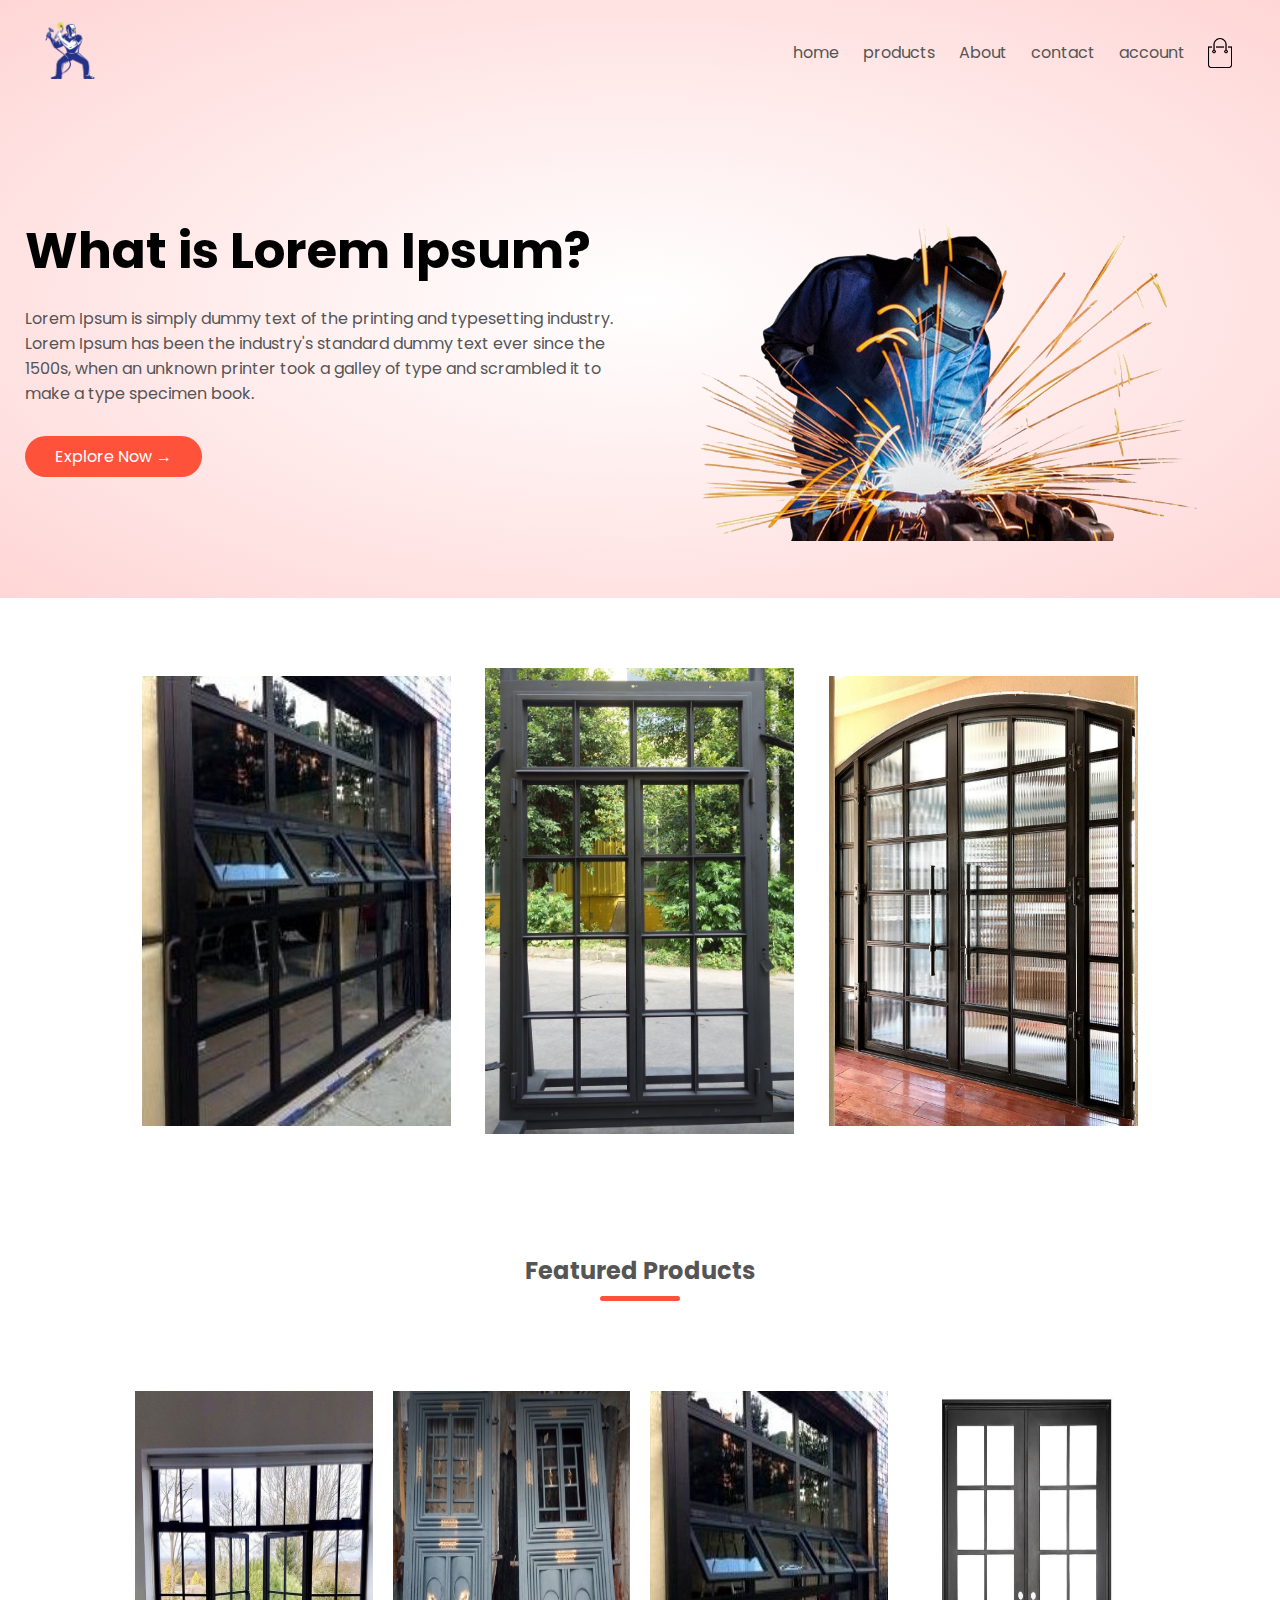
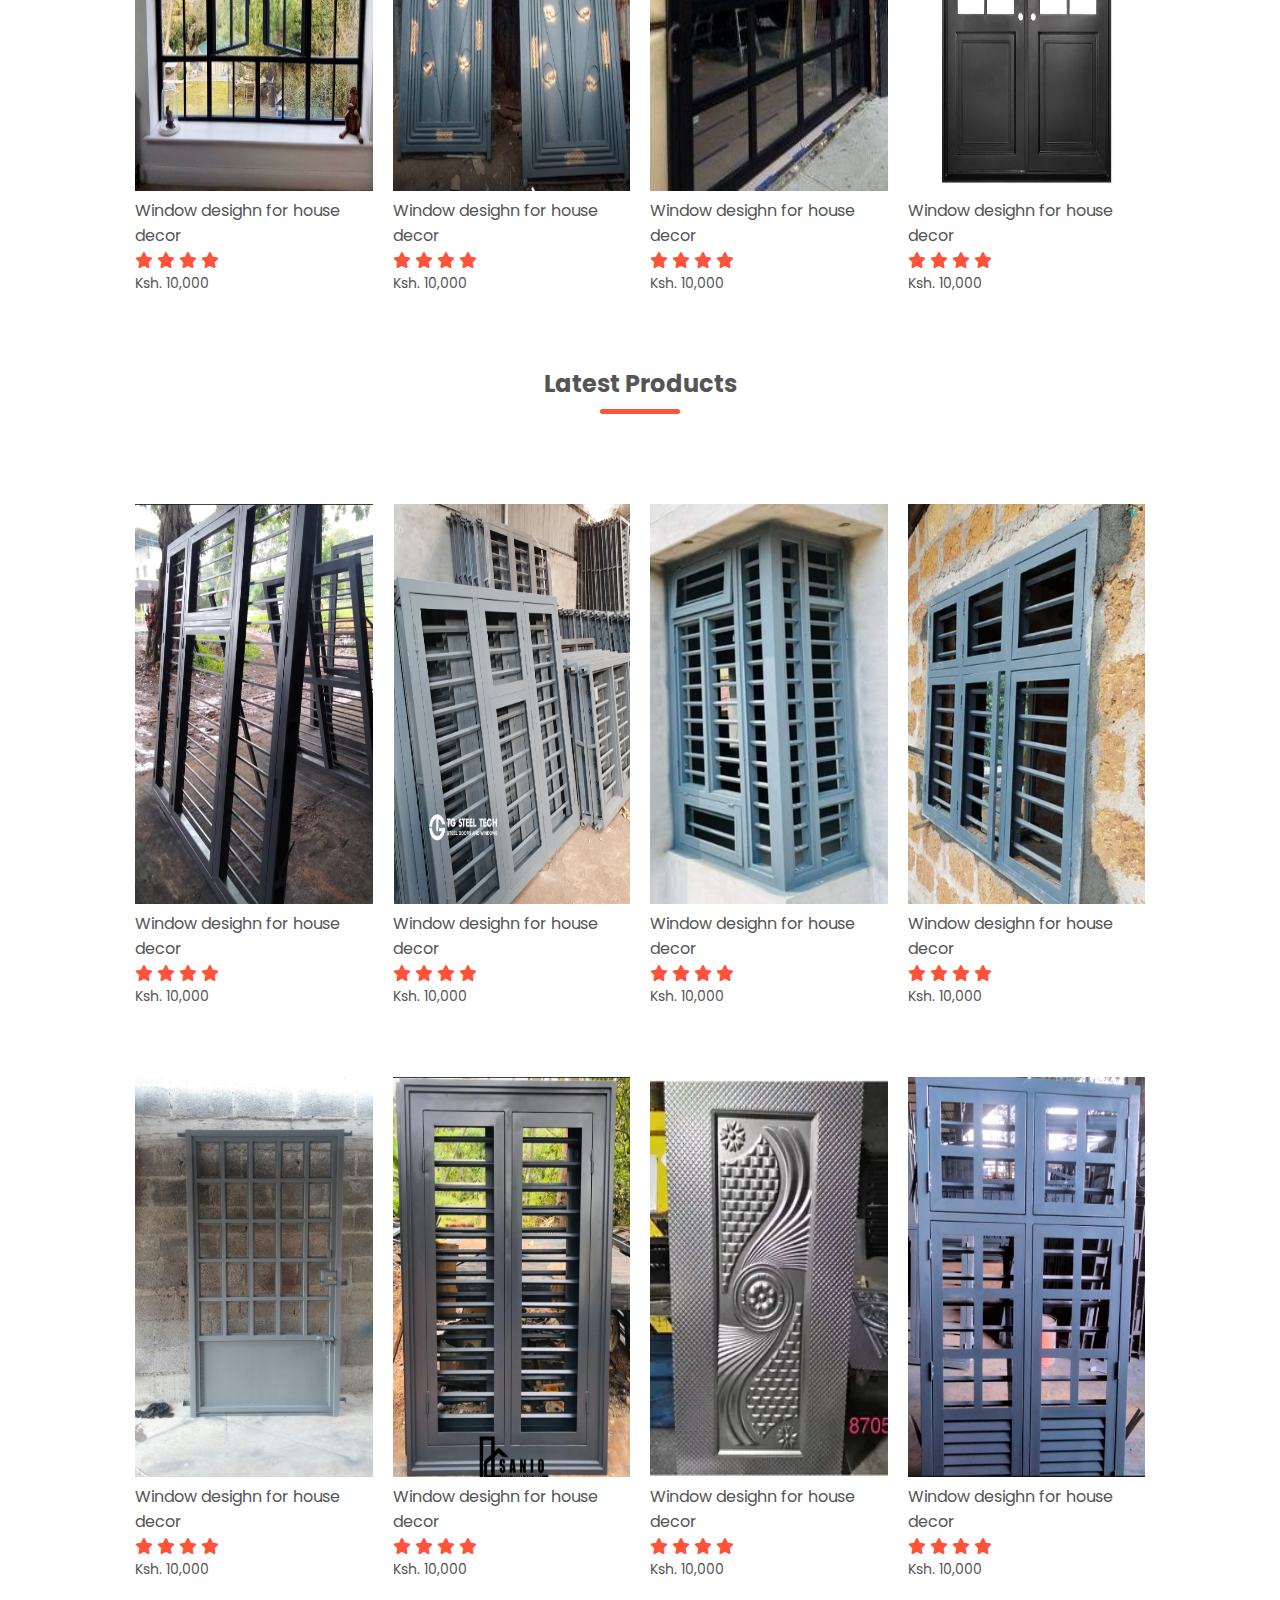
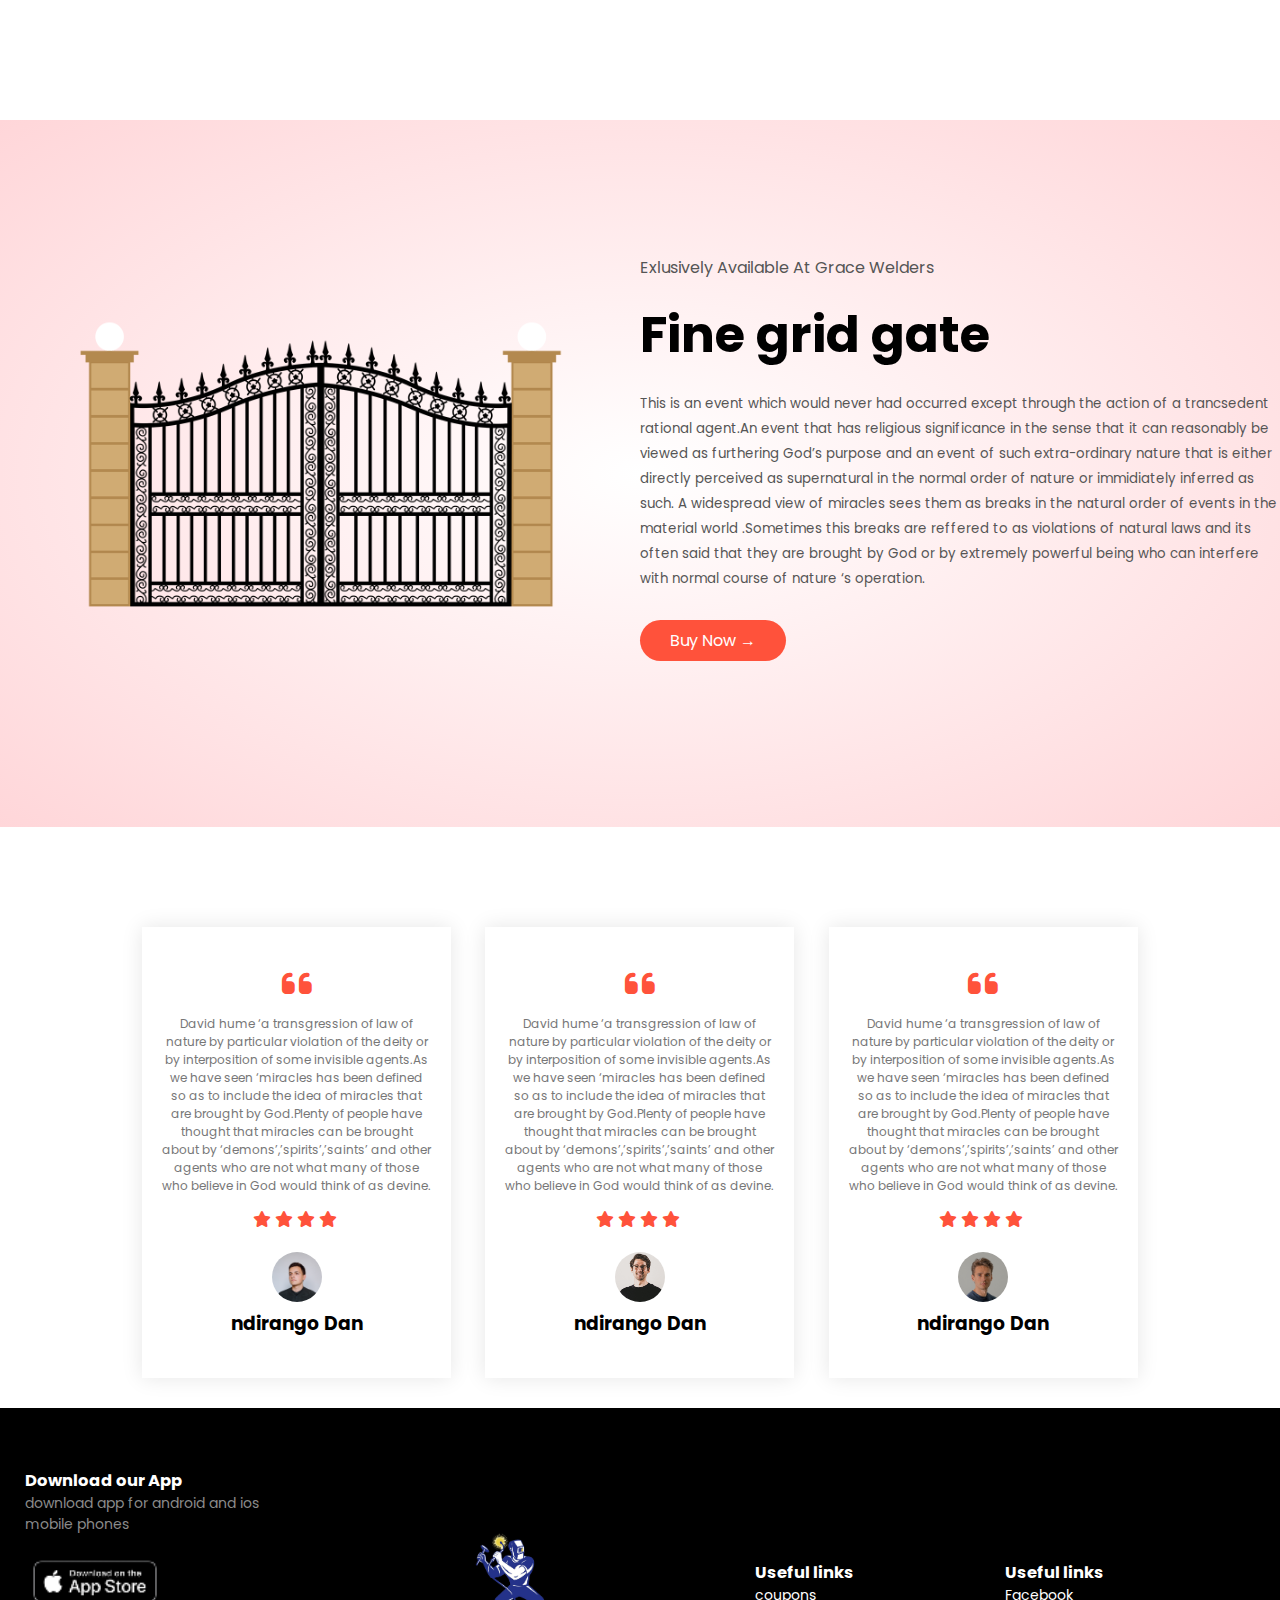
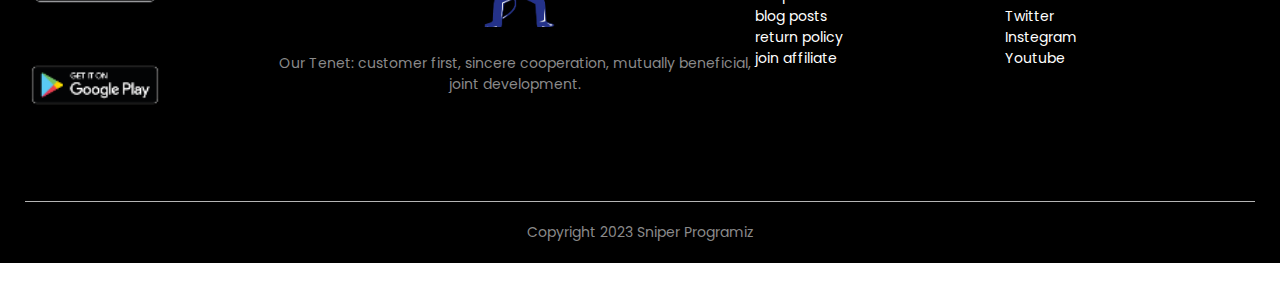
<file: dummy-html/welders/index.html>
<!DOCTYPE html>
<html lang="en">
<head>
    <meta charset="UTF-8">
    <meta http-equiv="X-UA-Compatible" content="IE=edge">
    <meta name="viewport" content="width=device-width, initial-scale=1.0">
    <title>Grace welders</title>
    <link rel="stylesheet" href="style.css">
    <link rel="preconnect" href="https://fonts.googleapis.com">
<link rel="preconnect" href="https://fonts.gstatic.com" crossorigin>
<link href="https://fonts.googleapis.com/css2?family=Poppins:wght@300;500;600;700&display=swap" rel="stylesheet">
<link rel="stylesheet" href="https://cdnjs.cloudflare.com/ajax/libs/font-awesome/6.3.0/css/all.min.css">
</head>
<body>
    <div class="header">
        <div class="container">
            <div class="navbar">
                <div class="logo">
                    <img src="images/Welder-PNG-Image-File.png" width="50px">
                </div>
                <nav>
                    <ul id="MenuItems">
                        <li><a href="">home</a></li>
                        <li><a href="">products</a></li>
                        <li><a href="">About</a></li>
                        <li><a href="">contact</a></li>
                        <li><a href="">account</a></li>
                    </ul>
                </nav>
                <img src="images/cart.png" width="30px" height="30px" alt="">
                <img src="images/menu .png" class="menu-icon" onclick="menutoggle()">
            </div>
            <div class="row">
                <div class="col-2">
                    <h1>What is Lorem Ipsum?</h1>
                    <p>Lorem Ipsum is simply dummy text of the printing and 
                        typesetting industry.<br> Lorem Ipsum has been the 
                        industry's standard dummy text ever since the 1500s, 
                        when an unknown printer took a galley of type and scrambled 
                        it to make a type specimen book.</p>
                        <a href="" class="btn">Explore Now &#8594;</a>
                </div>
                <div class="col-2">
                    <img src="images/Man-Welder-PNG-Clipart.png" alt="">
                </div>
            </div>
        </div>
    </div>

<!-- featured categories -->
    <div class="categories">
        <div class="small-container">
            <div class="row">
                <div class="col-3">
                    <img src="images/Overhead Sectional Door Custom Options - ArmRLite Overhead Doors.jpeg" height="450px">
                </div>
                <div class="col-3">
                    <img src="images/Top Windows Designs for House  Home Decor Ideas (1).jpeg" alt="">
                </div>
                <div class="col-3">
                    <img src="images/Steel Pivot Entry Doors _ Modern Architecture.jpeg" height="450px" alt="">
                </div>
            </div>
        </div>
    </div>
<!--featured products-->
    <div class="small-container">
        <h2 class="title">Featured Products</h2>
        <div class="row">
            <div class="col-4">
                <img src="images/Top Windows Designs for House  Home Decor Ideas.jpeg" alt="">
                <h4>Window desighn for house decor</h4>
                <div class="rating">
                    <i class="fa fa-star"></i>
                    <i class="fa fa-star"></i>
                    <i class="fa fa-star"></i>
                    <i class="fa fa-star"></i>
                    <i class="fa fa-star-o"></i>
                </div>
                <p>Ksh. 10,000</p>
            </div>
            <div class="col-4">
                <img src="images/Screenshot from 2023-03-18 23-00-29.png" alt="">
                <h4>Window desighn for house decor</h4>
                <div class="rating">
                    <i class="fa fa-star"></i>
                    <i class="fa fa-star"></i>
                    <i class="fa fa-star"></i>
                    <i class="fa fa-star"></i>
                    <i class="fa fa-star-o"></i>
                </div>
                <p>Ksh. 10,000</p>
            </div>
            <div class="col-4">
                <img src="images/Overhead Sectional Door Custom Options - ArmRLite Overhead Doors.jpeg" alt="">
                <h4>Window desighn for house decor</h4>
                <div class="rating">
                    <i class="fa fa-star"></i>
                    <i class="fa fa-star"></i>
                    <i class="fa fa-star"></i>
                    <i class="fa fa-star"></i>
                    <i class="fa fa-star-half-o"></i>
                    <i class="fa fa-star-half-o" aria-hidden="true"></i>
                </div>
                <p>Ksh. 10,000</p>
            </div>
            <div class="col-4">
                <img src="images/Getty - Double Flat _ Special Order - 65 x 79 (2).jpeg" alt="">
                <h4>Window desighn for house decor</h4>
                <div class="rating">
                    <i class="fa fa-star"></i>
                    <i class="fa fa-star"></i>
                    <i class="fa fa-star"></i>
                    <i class="fa fa-star"></i>
                    <i class="fa fa-star-o"></i>
                </div>
                <p>Ksh. 10,000</p>
            </div>
        </div>
        <h2 class="title">Latest Products</h2>
        <div class="row">
            <div class="col-4">
                <img src="images/widow 3.png" alt="">
                <h4>Window desighn for house decor</h4>
                <div class="rating">
                    <i class="fa fa-star"></i>
                    <i class="fa fa-star"></i>
                    <i class="fa fa-star"></i>
                    <i class="fa fa-star"></i>
                    <i class="fa fa-star-o"></i>
                </div>
                <p>Ksh. 10,000</p>
            </div>
            <div class="col-4">
                <img src="images/window 1.png" alt="">
                <h4>Window desighn for house decor</h4>
                <div class="rating">
                    <i class="fa fa-star"></i>
                    <i class="fa fa-star"></i>
                    <i class="fa fa-star"></i>
                    <i class="fa fa-star"></i>
                    <i class="fa fa-star-o"></i>
                </div>
                <p>Ksh. 10,000</p>
            </div>
            <div class="col-4">
                <img src="images/window 2.png" alt="">
                <h4>Window desighn for house decor</h4>
                <div class="rating">
                    <i class="fa fa-star"></i>
                    <i class="fa fa-star"></i>
                    <i class="fa fa-star"></i>
                    <i class="fa fa-star"></i>
                    <i class="fa fa-star-half-o"></i>
                    <i class="fa fa-star-half-o" aria-hidden="true"></i>
                </div>
                <p>Ksh. 10,000</p>
            </div>
            <div class="col-4">
                <img src="images/window 3.png" alt="">
                <h4>Window desighn for house decor</h4>
                <div class="rating">
                    <i class="fa fa-star"></i>
                    <i class="fa fa-star"></i>
                    <i class="fa fa-star"></i>
                    <i class="fa fa-star"></i>
                    <i class="fa fa-star-o"></i>
                </div>
                <p>Ksh. 10,000</p>
            </div>
        </div>
        <div class="row">
            <div class="col-4">
                <img src="images/_.jpeg" alt="">
                <h4>Window desighn for house decor</h4>
                <div class="rating">
                    <i class="fa fa-star"></i>
                    <i class="fa fa-star"></i>
                    <i class="fa fa-star"></i>
                    <i class="fa fa-star"></i>
                    <i class="fa fa-star-o"></i>
                </div>
                <p>Ksh. 10,000</p>
            </div>
            <div class="col-4">
                <img src="images/door 4.png" alt="">
                <h4>Window desighn for house decor</h4>
                <div class="rating">
                    <i class="fa fa-star"></i>
                    <i class="fa fa-star"></i>
                    <i class="fa fa-star"></i>
                    <i class="fa fa-star"></i>
                    <i class="fa fa-star-o"></i>
                </div>
                <p>Ksh. 10,000</p>
            </div>
            <div class="col-4">
                <img src="images/door 3.png" alt="">
                <h4>Window desighn for house decor</h4>
                <div class="rating">
                    <i class="fa fa-star"></i>
                    <i class="fa fa-star"></i>
                    <i class="fa fa-star"></i>
                    <i class="fa fa-star"></i>
                    <i class="fa fa-star-half-o"></i>
                    <i class="fa fa-star-half-o" aria-hidden="true"></i>
                </div>
                <p>Ksh. 10,000</p>
            </div>
            <div class="col-4">
                <img src="images/door 1.png" alt="">
                <h4>Window desighn for house decor</h4>
                <div class="rating">
                    <i class="fa fa-star"></i>
                    <i class="fa fa-star"></i>
                    <i class="fa fa-star"></i>
                    <i class="fa fa-star"></i>
                    <i class="fa fa-star-o"></i>
                </div>
                <p>Ksh. 10,000</p>
            </div>
        </div>
    </div>
    <div class="offer">
        <div class="small_container">
            <div class="row">
                <div class="col-2">
                    <img src="images/—Pngtree—black wrought iron gate clipart_5676139.png" alt="">
                </div>
                <div class="col-2">
                    <p>Exlusively Available At Grace Welders</p>
                    <h1>Fine grid gate</h1>
                    <small>
                        This is an event which would never had occurred except through the action of a trancsedent rational agent.An event that has religious significance in the sense that it can reasonably be viewed as furthering God’s purpose and an event of such extra-ordinary nature that is either directly perceived as supernatural in the normal order of nature or immidiately inferred as such.
                        A widespread view of miracles sees them as breaks in the natural order of events in the material world .Sometimes this breaks are reffered to as violations of natural laws and its often said that they are brought 
                        by God or by extremely powerful being who can interfere with normal 
                        course of nature ‘s operation.<br>
                    </small>
                    <a href="" class="btn">Buy Now &#8594;</a>
                </div>
            </div>
        </div>
    </div>

<!-------------------------------testimonials---------------------------->
<div class="testimonial">
    <div class="small-container">
        <div class="row">
            <div class="col-3">
                <i class="fa fa-quote-left"></i>
                <p>David hume ‘a transgression of law of nature by particular violation of the deity or by interposition of some invisible agents.As we have seen ‘miracles has been defined so as to include the idea of miracles that are brought by God.Plenty of people have thought that miracles can be brought about by ‘demons’,’spirits’,’saints’ and other agents who are not what many of 
                    those who believe in God would think of as devine.</p>
                    <div class="rating">
                        <i class="fa fa-star"></i>
                        <i class="fa fa-star"></i>
                        <i class="fa fa-star"></i>
                        <i class="fa fa-star"></i>
                        <i class="fa fa-star-o"></i>
                  </div>
                  <img src="images/person1.jpg" alt="">
                  <h3>ndirango Dan</h3>
            </div>
            <div class="col-3">
                <i class="fa fa-quote-left"></i>
                <p>David hume ‘a transgression of law of nature by particular violation of the deity or by interposition of some invisible agents.As we have seen ‘miracles has been defined so as to include the idea of miracles that are brought by God.Plenty of people have thought that miracles can be brought about by ‘demons’,’spirits’,’saints’ and other agents who are not what many of 
                    those who believe in God would think of as devine.</p>
                    <div class="rating">
                        <i class="fa fa-star"></i>
                        <i class="fa fa-star"></i>
                        <i class="fa fa-star"></i>
                        <i class="fa fa-star"></i>
                        <i class="fa fa-star-o"></i>
                  </div>
                  <img src="images/person2.jpg" alt="">
                  <h3>ndirango Dan</h3>
            </div>
            <div class="col-3">
                <i class="fa fa-quote-left"></i>
                <p>David hume ‘a transgression of law of nature by particular violation of the deity or by interposition of some invisible agents.As we have seen ‘miracles has been defined so as to include the idea of miracles that are brought by God.Plenty of people have thought that miracles can be brought about by ‘demons’,’spirits’,’saints’ and other agents who are not what many of 
                    those who believe in God would think of as devine.</p>
                    <div class="rating">
                        <i class="fa fa-star"></i>
                        <i class="fa fa-star"></i>
                        <i class="fa fa-star"></i>
                        <i class="fa fa-star"></i>
                        <i class="fa fa-star-o"></i>
                  </div>
                  <img src="images/person4.jpg" alt="">
                  <h3>ndirango Dan</h3>
            </div>
        </div>
    </div>
</div>
<!------------------------------footer--------------------->
<div class="footer">
    <div class="container">
        <div class="row">
            <div class="footer-col-1">
                 <h3>Download our App</h3>
                 <p>download app for android and ios mobile phones</p>
                 <div class="app-logo">
                    <img src="images/app store.png" alt="">
                    <img src="images/pngwing.com.png" alt="">
                 </div>
            </div>
            <div class="footer-col-2">
                <img src="images/Welder-PNG-Image-File.png" alt="">
                <p> Our Tenet: customer first, sincere cooperation, mutually beneficial, joint development.</p>
           </div>
           
           <div class="footer-col-3">
                <h3>Useful links</h3>
                <ul>
                    <li>coupons</li>
                    <li>blog posts</li>
                    <li>return policy</li>
                    <li>join affiliate</li>
                </ul>
           </div>
           <div class="footer-col-3">
                <h3>Useful links</h3>
                <ul>
                    <li>Facebook</li>
                    <li>Twitter</li>
                    <li>Instegram</li>
                    <li>Youtube</li>
                </ul>
            </div>
        </div>
        <hr>
        <p class="copyright">Copyright 2023 Sniper Programiz</p>
    </div>
  
</div>
<!------------------------js toggle menu-------------------------------------------->
<script>
    var MenuItems = document.getElementById("MenuItems");

    MenuItems.style.maxHeight = "0px";

    function menutoggle(){
        if (MenuItems.style.maxHeight == "0px") {
            MenuItems.style.maxHeight = "200px";
        } else {
            MenuItems.style.maxHeight = "0px";
        }
    }
</script>
</body>
</html>
</file>
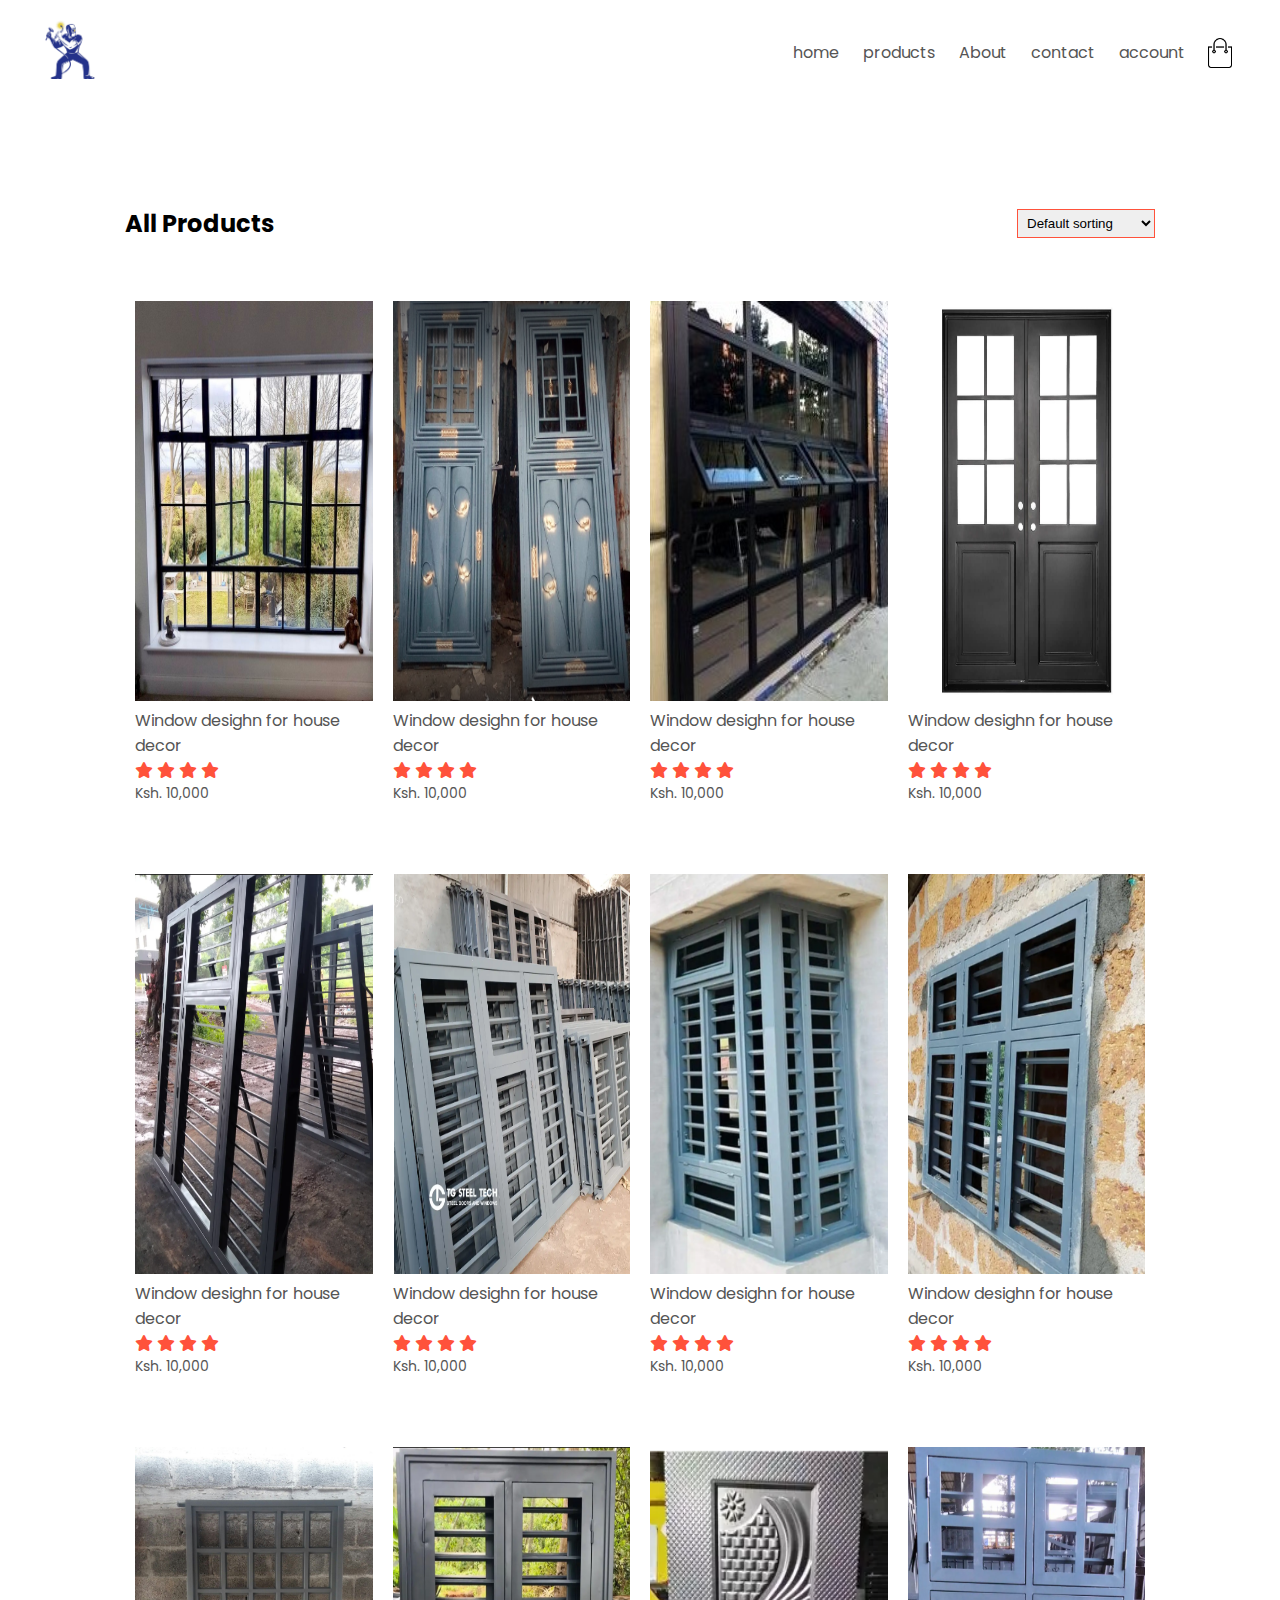
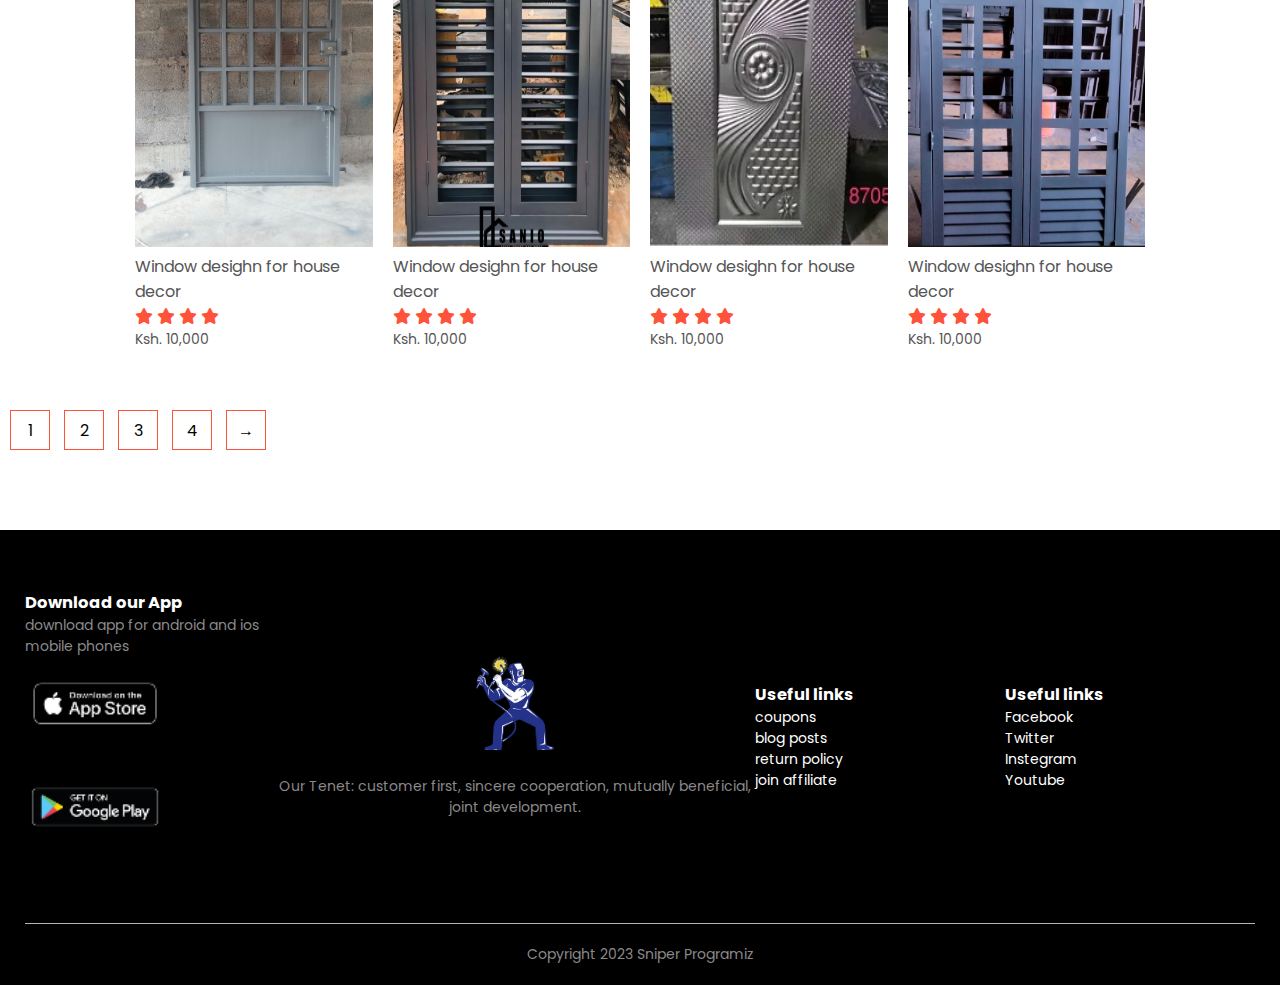
<file: dummy-html/welders/product.html>
<!DOCTYPE html>
<html lang="en">
<head>
    <meta charset="UTF-8">
    <meta http-equiv="X-UA-Compatible" content="IE=edge">
    <meta name="viewport" content="width=device-width, initial-scale=1.0">
    <title>Grace welders</title>
    <link rel="stylesheet" href="style.css">
    <link rel="preconnect" href="https://fonts.googleapis.com">
<link rel="preconnect" href="https://fonts.gstatic.com" crossorigin>
<link href="https://fonts.googleapis.com/css2?family=Poppins:wght@300;500;600;700&display=swap" rel="stylesheet">
<link rel="stylesheet" href="https://cdnjs.cloudflare.com/ajax/libs/font-awesome/6.3.0/css/all.min.css">
</head>
<body>
    
        <div class="container">
            <div class="navbar">
                <div class="logo">
                    <img src="images/Welder-PNG-Image-File.png" width="50px">
                </div>
                <nav>
                    <ul id="MenuItems">
                        <li><a href="">home</a></li>
                        <li><a href="">products</a></li>
                        <li><a href="">About</a></li>
                        <li><a href="">contact</a></li>
                        <li><a href="">account</a></li>
                    </ul>
                </nav>
                <img src="images/cart.png" width="30px" height="30px" alt="">
                <img src="images/menu .png" class="menu-icon" onclick="menutoggle()">
            </div>
        </div>
    

<!--featured products-->
    <div class="small-container">
        <div class="row row-2">
            <h2>All Products</h2>
            <select>
                <option>Default sorting</option>
                <option>Sort by price</option>
                <option>sort by porpularity</option>
                <option>sort by rating</option>
                <option>sort by sales</option>
            </select>
        </div>
        <div class="row">
            <div class="col-4">
                <img src="images/Top Windows Designs for House  Home Decor Ideas.jpeg" alt="">
                <h4>Window desighn for house decor</h4>
                <div class="rating">
                    <i class="fa fa-star"></i>
                    <i class="fa fa-star"></i>
                    <i class="fa fa-star"></i>
                    <i class="fa fa-star"></i>
                    <i class="fa fa-star-o"></i>
                </div>
                <p>Ksh. 10,000</p>
            </div>
            <div class="col-4">
                <img src="images/Screenshot from 2023-03-18 23-00-29.png" alt="">
                <h4>Window desighn for house decor</h4>
                <div class="rating">
                    <i class="fa fa-star"></i>
                    <i class="fa fa-star"></i>
                    <i class="fa fa-star"></i>
                    <i class="fa fa-star"></i>
                    <i class="fa fa-star-o"></i>
                </div>
                <p>Ksh. 10,000</p>
            </div>
            <div class="col-4">
                <img src="images/Overhead Sectional Door Custom Options - ArmRLite Overhead Doors.jpeg" alt="">
                <h4>Window desighn for house decor</h4>
                <div class="rating">
                    <i class="fa fa-star"></i>
                    <i class="fa fa-star"></i>
                    <i class="fa fa-star"></i>
                    <i class="fa fa-star"></i>
                    <i class="fa fa-star-half-o"></i>
                    <i class="fa fa-star-half-o" aria-hidden="true"></i>
                </div>
                <p>Ksh. 10,000</p>
            </div>
            <div class="col-4">
                <img src="images/Getty - Double Flat _ Special Order - 65 x 79 (2).jpeg" alt="">
                <h4>Window desighn for house decor</h4>
                <div class="rating">
                    <i class="fa fa-star"></i>
                    <i class="fa fa-star"></i>
                    <i class="fa fa-star"></i>
                    <i class="fa fa-star"></i>
                    <i class="fa fa-star-o"></i>
                </div>
                <p>Ksh. 10,000</p>
            </div>
        </div>
        <div class="row">
            <div class="col-4">
                <img src="images/widow 3.png" alt="">
                <h4>Window desighn for house decor</h4>
                <div class="rating">
                    <i class="fa fa-star"></i>
                    <i class="fa fa-star"></i>
                    <i class="fa fa-star"></i>
                    <i class="fa fa-star"></i>
                    <i class="fa fa-star-o"></i>
                </div>
                <p>Ksh. 10,000</p>
            </div>
            <div class="col-4">
                <img src="images/window 1.png" alt="">
                <h4>Window desighn for house decor</h4>
                <div class="rating">
                    <i class="fa fa-star"></i>
                    <i class="fa fa-star"></i>
                    <i class="fa fa-star"></i>
                    <i class="fa fa-star"></i>
                    <i class="fa fa-star-o"></i>
                </div>
                <p>Ksh. 10,000</p>
            </div>
            <div class="col-4">
                <img src="images/window 2.png" alt="">
                <h4>Window desighn for house decor</h4>
                <div class="rating">
                    <i class="fa fa-star"></i>
                    <i class="fa fa-star"></i>
                    <i class="fa fa-star"></i>
                    <i class="fa fa-star"></i>
                    <i class="fa fa-star-half-o"></i>
                    <i class="fa fa-star-half-o" aria-hidden="true"></i>
                </div>
                <p>Ksh. 10,000</p>
            </div>
            <div class="col-4">
                <img src="images/window 3.png" alt="">
                <h4>Window desighn for house decor</h4>
                <div class="rating">
                    <i class="fa fa-star"></i>
                    <i class="fa fa-star"></i>
                    <i class="fa fa-star"></i>
                    <i class="fa fa-star"></i>
                    <i class="fa fa-star-o"></i>
                </div>
                <p>Ksh. 10,000</p>
            </div>
        </div>
        <div class="row">
            <div class="col-4">
                <img src="images/_.jpeg" alt="">
                <h4>Window desighn for house decor</h4>
                <div class="rating">
                    <i class="fa fa-star"></i>
                    <i class="fa fa-star"></i>
                    <i class="fa fa-star"></i>
                    <i class="fa fa-star"></i>
                    <i class="fa fa-star-o"></i>
                </div>
                <p>Ksh. 10,000</p>
            </div>
            <div class="col-4">
                <img src="images/door 4.png" alt="">
                <h4>Window desighn for house decor</h4>
                <div class="rating">
                    <i class="fa fa-star"></i>
                    <i class="fa fa-star"></i>
                    <i class="fa fa-star"></i>
                    <i class="fa fa-star"></i>
                    <i class="fa fa-star-o"></i>
                </div>
                <p>Ksh. 10,000</p>
            </div>
            <div class="col-4">
                <img src="images/door 3.png" alt="">
                <h4>Window desighn for house decor</h4>
                <div class="rating">
                    <i class="fa fa-star"></i>
                    <i class="fa fa-star"></i>
                    <i class="fa fa-star"></i>
                    <i class="fa fa-star"></i>
                    <i class="fa fa-star-half-o"></i>
                    <i class="fa fa-star-half-o" aria-hidden="true"></i>
                </div>
                <p>Ksh. 10,000</p>
            </div>
            <div class="col-4">
                <img src="images/door 1.png" alt="">
                <h4>Window desighn for house decor</h4>
                <div class="rating">
                    <i class="fa fa-star"></i>
                    <i class="fa fa-star"></i>
                    <i class="fa fa-star"></i>
                    <i class="fa fa-star"></i>
                    <i class="fa fa-star-o"></i>
                </div>
                <p>Ksh. 10,000</p>
            </div>
        </div>
    </div>

<div class="page-btn">
    <span>1</span>
    <span>2</span>
    <span>3</span>
    <span>4</span>
    <span>&#8594;</span>
</div>
<!------------------------------footer--------------------->
<div class="footer">
    <div class="container">
        <div class="row">
            <div class="footer-col-1">
                 <h3>Download our App</h3>
                 <p>download app for android and ios mobile phones</p>
                 <div class="app-logo">
                    <img src="images/app store.png" alt="">
                    <img src="images/pngwing.com.png" alt="">
                 </div>
            </div>
            <div class="footer-col-2">
                <img src="images/Welder-PNG-Image-File.png" alt="">
                <p> Our Tenet: customer first, sincere cooperation, mutually beneficial, joint development.</p>
           </div>
           
           <div class="footer-col-3">
                <h3>Useful links</h3>
                <ul>
                    <li>coupons</li>
                    <li>blog posts</li>
                    <li>return policy</li>
                    <li>join affiliate</li>
                </ul>
           </div>
           <div class="footer-col-3">
                <h3>Useful links</h3>
                <ul>
                    <li>Facebook</li>
                    <li>Twitter</li>
                    <li>Instegram</li>
                    <li>Youtube</li>
                </ul>
            </div>
        </div>
        <hr>
        <p class="copyright">Copyright 2023 Sniper Programiz</p>
    </div>
  
</div>
<!------------------------js toggle menu-------------------------------------------->
<script>
    var MenuItems = document.getElementById("MenuItems");

    MenuItems.style.maxHeight = "0px";

    function menutoggle(){
        if (MenuItems.style.maxHeight == "0px") {
            MenuItems.style.maxHeight = "200px";
        } else {
            MenuItems.style.maxHeight = "0px";
        }
    }
</script>
</body>
</html>
</file>
<file: dummy-html/welders/style.css>
*{
    margin: 0;
    padding: 0;
    box-sizing: border-box;
}body {
    font-family: 'Poppins', sans-serif;

}


.navbar{
    display: flex;
    align-items: center;
    padding: 20px;
}
nav{
    flex:1;
    text-align: right;
}
nav ul{
    display:inline-block;
    list-style-type: none;
}
nav ul li{
    display: inline-block;
    margin-right: 20px;
}
a{
    text-decoration: none;
    color: #555;
}
p{
    color: #555;
}
.container{
    max-width: 1300px;
    margin: auto; 
    padding-left: 25px;
    padding-right: 25px;
}
.row{
    display: flex;
    align-items: center;
    flex-wrap: wrap;
    justify-content: space-around;
}
.col-2{
    flex-basis: 50%;
    min width:300px;
}
.col-2 img{
    max-width: 100%;
    padding: 50px;
}
.col-2 h1{
    font-size: 50px;
    line-height: 60px;
    margin: 25px 0;
}
.btn{
    display: inline-block;
    background: #ff523b;
    color: #fff;
    padding: 8px 30px;
    margin: 30px 0;
    border-radius: 30px;
    transition: background 0.5s;
}
.btn:hover{
    background: #563434;
}
.header{
    background: radial-gradient(#fff,#ffd6d6);
}
.header .row:{
    margin-top: 70px;
}
.categories{
    margin: 70px 0;
}
.col-3{
    flex-basis: 30%;
    min-width: 30px;
    margin-bottom: 30px;
}
.col-3 img{
    width: 100%;
}
.small-container{
    max-width: 1080px;
    margin: auto;
    padding-left: 25px;
    padding-right: 25px;
}
.col-4{
    flex-basis: 25%;
    padding: 10px;
    min-width: 200px;
    margin-bottom: 50px;
    transition: transform 0.5s;

}
.col-4 img{
    width: 100%;
}
.title{
    text-align: center;
    margin: 0 auto 80px;
    position: relative;
    line-height: 60px;
    color: #555;
}
.title::after{
    content: '';
    background: #ff523b;
    width: 80px;
    height: 5px;
    border-radius: 5px;
    position: absolute;
    bottom: 0;
    left: 50%;
    transform: translate(-50%);

}
h4{
    color: #555;
    font-weight: normal;
}
.col-4 p{
    font-size: 14px;
}
.col-4 img{
    height: 400px;
}
.rating .fa{
    color: #ff523b;
}
.col-4:hover{
    transform: translateY(-5px);
}
/*--------------------offer-----------------*/
.offer{
    background: radial-gradient(#fff, #ffd6d9);
    margin-top: 80px;
    padding: 30px 0;
}
.col-2 .offer-img{
    padding: 50px;
}
small{
    color:#555;
}
/*------------testimonias-------------------*/
.testimonial{
    padding-top: 100px;
}
.testimonial .col-3{
    text-align: center;
    padding: 40px 20px;
    box-shadow: 0 0 20px 0px rgba(0,0,0,0.1);
    cursor:pointer;
    transition: transform 0.5s;
}
.testimonial .col-3 img{
    width: 50px;
    margin-top: 20px;
    border-radius: 50%;
}
.testimonial .col-3:hover{
    transform: translateY(-10px);
}
.fa.fa-quote-left{
    font-size: 34px;
    color: #ff523b;
}
.col-3 p{
    font-size: 12px;
    margin: 12px 0;
    color: #777;
}
testimonial .col-3 h3{
    font-weight: 600;
    color: #555;
    font-size: 16px;
}
/*----------------------foote--------------------*/
.footer{
    background: #000;
    color: #8a8a8a;
    font-size: 14px;
    padding: 60px 0 20px;
}
.footer p{
    color: #8a8a8a;
}
.footer{
    color: #fff;
    margin-bottom: 20px;
}
.footer .footer-col-2 img{
    width: 80px;

}
.footer-col-1, .footer-col-2, .footer-col-3, .footer-col-4{
    min-width: 250px;
    margin-bottom: 20px;
}
.footer-col-1{
    flex-basis: 30px;
}
.footer-col-2{
    flex: 1;
    text-align: center;
}
.footer-col-2 img{
    width: 180px;
    margin-bottom: 20px;
}
.footer-col-3 ..footer-col-4{
    flex-basis: 12%;
    text-align: center;
}
ul{
    list-style-type: none;
} 
.app-logo{
    margin-top:20px;
}
.app-logo img{
    width: 140px;
}
.footer hr{
    border:none;
    background: #b5b5b5;
    height: 1px;
    margin: 20px 0;
}
.copyright{
    text-align: center;
}
.menu-icon{
    width: 28px;
    margin-left: 20px;
    display: none;
}

/*=======================all products=============*/
.row-2{
    justify-content: space-between;
    margin: 100px auto 50px;
}
select{
    border: 1px solid #ff523b;
    padding: 5px;
}
select:focus{
    outline:none ;
}
.page-btn{
    margin: 0 auto 80px;
}
.page-btn span{
    display: inline-block;
    border: 1px solid #ff523b;
    margin-left: 10px;
    width: 40px;
    height: 40px;
    text-align: center;
    line-height: 40px;
    cursor: pointer;

}
.page-btn span:hover{
    background: #ff523b;
    color: #fff;
}




/*-----------------media query for menu-----------------*/
@media only screen and (max-width:800px){
    nav ul{
        position:absolute;
        top: 70px;
        left: 0;
        background: #333;
        width: 100%;
        overflow: hidden;
        transition: max-height 0.5s;
        margin-top: 18px;
       
    }
    nav ul li{
        display: block;
        margin-right: 50px;
        margin-top: 10px;
        margin-bottom: 10px;
        
    }
    nav ul li a{
        color: #fff;
      
    }
    .menu-icon{
        display: block;
        cursor: pointer;
    }






}
/*-----------------media query for less than 600px-----------------*/
@media only screen and (max-width: 600px){
    .row{
        text-align: center;
    }
    .col-2, .col-3, .col-4{
        flex-basis: 100%;
    }
}
</file>
